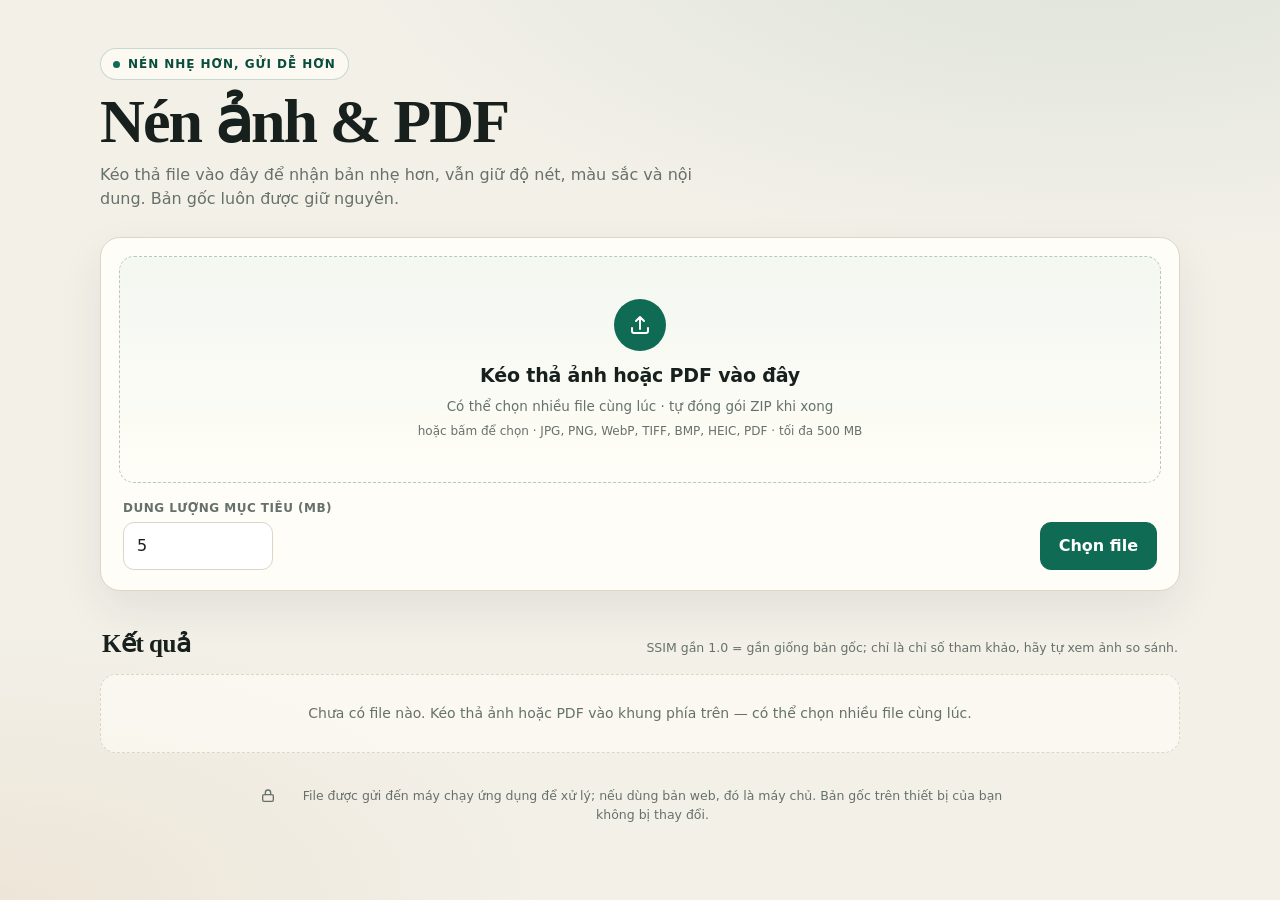
<file: static/index.html>
<!doctype html>
<html lang="vi">
<head>
<meta charset="utf-8">
<meta name="viewport" content="width=device-width, initial-scale=1">
<title>Nén ảnh &amp; PDF</title>
<link rel="stylesheet" href="/static/style.css">
</head>
<body>
<div class="wrap">
  <header class="hero">
    <span class="eyebrow">Nén nhẹ hơn, gửi dễ hơn</span>
    <h1>Nén ảnh &amp; PDF</h1>
    <p>Kéo thả file vào đây để nhận bản nhẹ hơn, vẫn giữ độ nét, màu sắc và nội dung. Bản gốc luôn được giữ nguyên.</p>
  </header>

  <section class="panel composer" aria-label="Chọn file để nén">
    <div id="dropzone" class="dropzone" tabindex="0" role="button" aria-label="Kéo thả file hoặc bấm để chọn">
      <span class="drop-icon" aria-hidden="true">
        <svg viewBox="0 0 24 24" fill="none" stroke="currentColor" stroke-width="2" stroke-linecap="round" stroke-linejoin="round">
          <path d="M12 16V4m0 0 4 4m-4-4-4 4"/>
          <path d="M4 15v3a2 2 0 0 0 2 2h12a2 2 0 0 0 2-2v-3"/>
        </svg>
      </span>
      <h2>Kéo thả ảnh hoặc PDF vào đây</h2>
      <p>Có thể chọn nhiều file cùng lúc · tự đóng gói ZIP khi xong</p>
      <p class="drop-formats">hoặc bấm để chọn · JPG, PNG, WebP, TIFF, BMP, HEIC, PDF · tối đa 500 MB</p>
      <input id="fileInput" type="file" multiple accept=".jpg,.jpeg,.png,.webp,.tif,.tiff,.bmp,.heic,.heif,.pdf" hidden>
    </div>

    <div class="controls">
      <div class="field">
        <label for="targetMb">Dung lượng mục tiêu (MB)</label>
        <input id="targetMb" type="number" inputmode="decimal" min="0.1" step="0.1" value="5">
      </div>
      <button id="chooseBtn" class="btn primary choose" type="button">Chọn file</button>
    </div>
  </section>

  <div class="results-head">
    <h2>Kết quả</h2>
    <p class="ssim-legend">SSIM gần 1.0 = gần giống bản gốc; chỉ là chỉ số tham khảo, hãy tự xem ảnh so sánh.</p>
  </div>

  <section id="results" class="results" aria-label="Danh sách file đã xử lý">
    <p id="emptyState" class="empty-state">Chưa có file nào. Kéo thả ảnh hoặc PDF vào khung phía trên — có thể chọn nhiều file cùng lúc.</p>
  </section>

  <footer class="note">
    <svg viewBox="0 0 24 24" fill="none" stroke="currentColor" stroke-width="2" stroke-linecap="round" stroke-linejoin="round" aria-hidden="true">
      <rect x="4" y="10" width="16" height="10" rx="2"/>
      <path d="M8 10V7a4 4 0 0 1 8 0v3"/>
    </svg>
    <span>File được gửi đến máy chạy ứng dụng để xử lý; nếu dùng bản web, đó là máy chủ. Bản gốc trên thiết bị của bạn không bị thay đổi.</span>
  </footer>
</div>

<div id="pageDrop" class="page-drop" hidden aria-hidden="true">
  <div class="page-drop-inner">
    <svg viewBox="0 0 24 24" fill="none" stroke="currentColor" stroke-width="2" stroke-linecap="round" stroke-linejoin="round" aria-hidden="true">
      <path d="M12 16V4m0 0 4 4m-4-4-4 4"/>
      <path d="M4 15v3a2 2 0 0 0 2 2h12a2 2 0 0 0 2-2v-3"/>
    </svg>
    <p>Thả file để bắt đầu nén</p>
  </div>
</div>

<div id="toast" class="toast" role="status" aria-live="polite" hidden></div>

<div id="compareModal" class="modal" hidden>
  <div class="modal-backdrop" data-close></div>
  <div class="modal-card" role="dialog" aria-modal="true" aria-labelledby="compareTitle">
    <header class="modal-head">
      <h2 id="compareTitle">So sánh</h2>
      <button class="icon-btn" type="button" data-close aria-label="Đóng">&times;</button>
    </header>
    <div id="compareBody" class="modal-body"></div>
    <div class="modal-foot">Ảnh xem trước chỉ để tham khảo; hãy tải bản nén về để kiểm tra ở kích thước thật.</div>
  </div>
</div>
<script src="/static/vendor/motion.js" defer></script>
<script src="/static/app.js" defer></script>
</body>
</html>
</file>
<file: static/style.css>
:root {
    --bg: #f3f0e8;
    --card: #fffdf7;
    --ink: #17201c;
    --muted: #67716b;
    --line: #ddd6c7;
    --accent: #0f6b53;
    --accent-dark: #0a4d3c;
    --accent-soft: #dcefe6;
    --amber: #9a5b00;
    --amber-soft: #fff1d6;
    --red: #a92f24;
    --red-soft: #fbe5e1;
    --shadow: 0 18px 45px rgba(31, 42, 36, .08);
    --radius: 20px;
  }

  * { box-sizing: border-box; }

  [hidden] { display: none !important; }

  .sr-only {
    position: absolute;
    width: 1px;
    height: 1px;
    padding: 0;
    margin: -1px;
    overflow: hidden;
    clip: rect(0, 0, 0, 0);
    white-space: nowrap;
    border: 0;
  }

  html { -webkit-text-size-adjust: 100%; }

  body {
    margin: 0;
    min-height: 100vh;
    color: var(--ink);
    background:
      radial-gradient(1100px 500px at 85% -10%, rgba(15, 107, 83, .10), transparent 70%),
      radial-gradient(800px 400px at 0% 100%, rgba(154, 91, 0, .07), transparent 70%),
      var(--bg);
    font-family: "Segoe UI", system-ui, -apple-system, BlinkMacSystemFont, sans-serif;
    line-height: 1.5;
  }

  .wrap {
    width: min(1080px, calc(100% - 32px));
    margin: 0 auto;
    padding: 48px 0 40px;
  }

  .hero {
    display: grid;
    gap: 10px;
    margin-bottom: 26px;
  }

  .eyebrow {
    display: inline-flex;
    align-items: center;
    gap: 8px;
    width: fit-content;
    padding: 6px 12px;
    border: 1px solid rgba(15, 107, 83, .22);
    border-radius: 999px;
    background: rgba(255, 253, 247, .7);
    color: var(--accent-dark);
    font-size: 12px;
    font-weight: 700;
    letter-spacing: .08em;
    text-transform: uppercase;
  }

  .eyebrow::before {
    content: "";
    width: 7px;
    height: 7px;
    border-radius: 50%;
    background: var(--accent);
  }

  h1 {
    margin: 0;
    font-family: Cambria, "Times New Roman", Georgia, serif;
    font-weight: 600;
    font-size: clamp(38px, 6vw, 62px);
    line-height: 1.02;
    letter-spacing: -.03em;
  }

  .hero p {
    margin: 0;
    max-width: 640px;
    color: var(--muted);
    font-size: 16px;
  }

  .panel {
    background: var(--card);
    border: 1px solid var(--line);
    border-radius: var(--radius);
    box-shadow: var(--shadow);
  }

  .composer {
    padding: 18px;
  }

  .dropzone {
    position: relative;
    display: grid;
    place-items: center;
    gap: 6px;
    padding: 42px 20px;
    text-align: center;
    border: 1.5px dashed #b9c8bf;
    border-radius: 15px;
    background:
      linear-gradient(180deg, rgba(220, 239, 230, .35), rgba(255, 253, 247, 0));
    cursor: pointer;
    transition: border-color .18s ease, background .18s ease, transform .18s ease;
  }

  .dropzone:hover,
  .dropzone:focus-visible,
  .dropzone.dragging {
    border-color: var(--accent);
    background: var(--accent-soft);
    transform: translateY(-1px);
  }

  .dropzone:focus-visible {
    outline: 3px solid var(--accent);
    outline-offset: 3px;
  }

  .drop-icon {
    display: grid;
    place-items: center;
    width: 52px;
    height: 52px;
    margin-bottom: 4px;
    border-radius: 50%;
    background: var(--accent);
    color: #fff;
  }

  .drop-icon svg { width: 24px; height: 24px; }

  .dropzone h2 {
    margin: 0;
    font-size: 19px;
    letter-spacing: -.01em;
  }

  .dropzone p {
    margin: 0;
    color: var(--muted);
    font-size: 13.5px;
  }

  .dropzone .drop-formats {
    font-size: 12px;
  }

  .controls {
    display: flex;
    align-items: end;
    gap: 12px;
    flex-wrap: wrap;
    padding: 16px 4px 2px;
  }

  .field {
    display: grid;
    gap: 5px;
  }

  .field label {
    font-size: 12px;
    font-weight: 700;
    letter-spacing: .04em;
    text-transform: uppercase;
    color: var(--muted);
  }

  .field input {
    width: 150px;
    padding: 11px 13px;
    border: 1px solid var(--line);
    border-radius: 11px;
    background: #fff;
    color: var(--ink);
    font: inherit;
    font-variant-numeric: tabular-nums;
  }

  .field input:focus {
    outline: 2px solid var(--accent);
    outline-offset: 1px;
  }

  .btn {
    display: inline-flex;
    align-items: center;
    justify-content: center;
    gap: 8px;
    padding: 11px 18px;
    border: 1px solid transparent;
    border-radius: 11px;
    background: #fff;
    color: var(--ink);
    font: inherit;
    font-weight: 700;
    text-decoration: none;
    cursor: pointer;
    transition: background .16s ease, border-color .16s ease, transform .16s ease;
  }

  .btn:hover { transform: translateY(-1px); }

  .btn:active { transform: translateY(0); }

  .btn:focus-visible {
    outline: 2px solid var(--accent);
    outline-offset: 2px;
  }

  .btn.primary {
    background: var(--accent);
    color: #fff;
    border-color: var(--accent);
  }

  .btn.primary:hover { background: var(--accent-dark); }

  .btn.ghost {
    border-color: var(--line);
    background: transparent;
  }

  .btn.ghost:hover { background: #f5f2ea; }

  .btn[disabled] {
    opacity: .55;
    cursor: not-allowed;
    transform: none;
  }

  .controls .choose { margin-left: auto; }

  .results-head {
    display: flex;
    align-items: baseline;
    justify-content: space-between;
    gap: 16px;
    flex-wrap: wrap;
    margin: 34px 2px 12px;
  }

  .results-head h2 {
    margin: 0;
    font-family: Cambria, "Times New Roman", Georgia, serif;
    font-size: 25px;
    font-weight: 600;
    letter-spacing: -.02em;
  }

  .ssim-legend {
    margin: 0;
    color: var(--muted);
    font-size: 12.5px;
    max-width: 560px;
  }

  .results {
    display: grid;
    gap: 16px;
  }

  .empty-state {
    margin: 0;
    padding: 28px 20px;
    border: 1.5px dashed var(--line);
    border-radius: 16px;
    background: rgba(255, 253, 247, .6);
    color: var(--muted);
    font-size: 14px;
    text-align: center;
  }

  .batch {
    display: grid;
    background: var(--card);
    border: 1px solid var(--line);
    border-radius: 16px;
    box-shadow: var(--shadow);
    overflow: hidden;
    scroll-margin-top: 18px;
  }

  .batch-head {
    display: grid;
    gap: 10px;
    padding: 16px 18px;
    border-bottom: 1px solid #ece6d9;
  }

  .batch.is-older {
    box-shadow: none;
    border-radius: 14px;
  }

  .batch.is-older .batch-head {
    padding: 13px 15px;
    border-bottom: 0;
  }

  .batch-title-row {
    display: flex;
    align-items: center;
    gap: 10px;
    flex-wrap: wrap;
  }

  .batch-title {
    margin: 0;
    min-width: 0;
    font-family: Cambria, "Times New Roman", Georgia, serif;
    font-size: 19px;
    font-weight: 600;
    letter-spacing: -.02em;
    overflow-wrap: anywhere;
  }

  .batch.is-older .batch-title { font-size: 16px; }

  .batch-state {
    flex: none;
    margin-left: auto;
    padding: 4px 9px;
    border-radius: 999px;
    background: #eee9dc;
    color: #4c554f;
    font-size: 11px;
    font-weight: 750;
    letter-spacing: .03em;
  }

  .batch-state.running {
    background: var(--accent-soft);
    color: var(--accent-dark);
  }

  .batch-state.done {
    background: #e8eefc;
    color: #244d9b;
  }

  .batch-progress {
    display: grid;
    gap: 6px;
  }

  .batch-bar {
    height: 8px;
    overflow: hidden;
    border-radius: 99px;
    background: #ece6d9;
  }

  .batch-bar span {
    display: block;
    width: 100%;
    height: 100%;
    border-radius: inherit;
    background: var(--accent);
    transform: scaleX(0);
    transform-origin: left center;
    transition: transform .22s ease;
  }

  .batch-progress-text {
    margin: 0;
    color: var(--muted);
    font-size: 12.5px;
    font-variant-numeric: tabular-nums;
    overflow-wrap: anywhere;
  }

  .batch-summary {
    margin: 0;
    color: var(--ink);
    font-size: 13.5px;
    font-weight: 650;
    overflow-wrap: anywhere;
  }

  .batch-skipped {
    margin: 0;
    padding: 9px 11px;
    border-left: 3px solid var(--amber);
    border-radius: 0 8px 8px 0;
    background: var(--amber-soft);
    color: #6d4300;
    font-size: 12.5px;
    overflow-wrap: anywhere;
  }

  .batch-error {
    display: flex;
    align-items: center;
    gap: 10px;
    flex-wrap: wrap;
    margin: 0;
    padding: 9px 11px;
    border-radius: 9px;
    background: var(--red-soft);
    color: var(--red);
    font-size: 12.5px;
    font-weight: 650;
  }

  .batch-error .btn {
    min-height: 44px;
    padding: 8px 13px;
    font-size: 12.5px;
  }

  .batch-actions {
    display: flex;
    align-items: center;
    gap: 10px;
    flex-wrap: wrap;
  }

  .batch-actions .btn { min-height: 44px; }

  .batch-expand {
    min-height: 44px;
    margin-left: auto;
    padding: 8px 13px;
    font-size: 12.5px;
  }

  .file-rows {
    display: grid;
    margin: 0;
    padding: 0;
    list-style: none;
  }

  .file-row {
    border-top: 1px solid #f0ece2;
  }

  .file-row:first-child { border-top: 0; }

  .row-main {
    display: flex;
    align-items: center;
    gap: 8px 10px;
    flex-wrap: wrap;
    padding: 12px 16px;
  }

  .file-icon {
    display: grid;
    place-items: center;
    flex: none;
    width: 38px;
    height: 38px;
    border-radius: 10px;
    background: var(--accent-soft);
    color: var(--accent-dark);
  }

  .file-icon.pdf {
    background: var(--red-soft);
    color: var(--red);
  }

  .file-icon svg {
    width: 20px;
    height: 20px;
  }

  .row-info {
    flex: 1 1 140px;
    min-width: 0;
  }

  .row-name {
    margin: 0;
    font-size: 14px;
    font-weight: 700;
    line-height: 1.35;
    overflow-wrap: anywhere;
  }

  .row-size {
    margin: 2px 0 0;
    color: var(--muted);
    font-size: 12px;
    font-variant-numeric: tabular-nums;
    overflow-wrap: anywhere;
  }

  .row-error {
    margin: 5px 0 0;
    color: var(--red);
    font-size: 12px;
    font-weight: 600;
    overflow-wrap: anywhere;
  }

  .row-status {
    display: inline-flex;
    align-items: center;
    gap: 6px;
    flex: 0 1 auto;
    max-width: 100%;
    padding: 5px 9px;
    border-radius: 999px;
    background: #eee9dc;
    color: #4c554f;
    font-size: 11.5px;
    font-weight: 750;
    line-height: 1.3;
  }

  .row-status svg {
    flex: none;
    width: 14px;
    height: 14px;
  }

  .row-status .spinner {
    width: 13px;
    height: 13px;
    border-width: 2px;
  }

  .row-status.ok { background: var(--accent-soft); color: var(--accent-dark); }
  .row-status.notice { background: #e8eefc; color: #244d9b; }
  .row-status.warn { background: var(--amber-soft); color: var(--amber); }
  .row-status.error { background: var(--red-soft); color: var(--red); }

  .row-toggle {
    min-height: 44px;
    margin-left: auto;
    padding: 8px 12px;
    font-size: 12.5px;
  }

  .row-detail {
    padding: 2px 16px 16px;
  }

  .row-detail .stats { margin-top: 2px; }

  .older {
    display: grid;
    gap: 10px;
  }

  .older-toggle {
    display: flex;
    align-items: center;
    gap: 10px;
    width: 100%;
    min-height: 48px;
    padding: 11px 15px;
    border: 1px solid var(--line);
    border-radius: 14px;
    background: rgba(255, 253, 247, .76);
    color: var(--ink);
    font: inherit;
    font-size: 13.5px;
    font-weight: 700;
    text-align: left;
    cursor: pointer;
  }

  .older-toggle:hover { background: #f7f3e9; }

  .older-toggle:focus-visible {
    outline: 3px solid var(--accent);
    outline-offset: 2px;
  }

  .older-toggle .chev {
    flex: none;
    width: 18px;
    height: 18px;
    margin-left: auto;
    transition: transform .2s ease;
  }

  .older-toggle[aria-expanded="true"] .chev { transform: rotate(180deg); }

  .older-list {
    display: grid;
    gap: 10px;
  }

  .toast {
    position: fixed;
    left: 0;
    right: 0;
    bottom: 24px;
    z-index: 90;
    width: fit-content;
    max-width: calc(100% - 32px);
    margin: 0 auto;
    padding: 12px 18px;
    border-radius: 12px;
    background: var(--accent-dark);
    color: #fff;
    box-shadow: 0 16px 40px rgba(10, 45, 35, .28);
    font-size: 13.5px;
    font-weight: 650;
    text-align: center;
  }

  .page-drop {
    position: fixed;
    inset: 0;
    z-index: 80;
    display: grid;
    place-items: center;
    padding: 20px;
    background: rgba(15, 36, 29, .55);
    pointer-events: none;
  }

  .page-drop-inner {
    display: grid;
    place-items: center;
    gap: 12px;
    padding: 30px 34px;
    border: 2px dashed rgba(15, 107, 83, .45);
    border-radius: 22px;
    background: rgba(255, 253, 247, .97);
    color: var(--accent-dark);
    box-shadow: 0 24px 70px rgba(0, 0, 0, .22);
    text-align: center;
  }

  .page-drop-inner svg {
    width: 40px;
    height: 40px;
  }

  .page-drop-inner p {
    margin: 0;
    font-size: 19px;
    font-weight: 750;
  }

  .card {
    padding: 20px;
    background: var(--card);
    border: 1px solid var(--line);
    border-radius: 16px;
    animation: card-in .28s ease both;
  }

  @keyframes card-in {
    from { opacity: 0; transform: translateY(8px); }
    to { opacity: 1; transform: translateY(0); }
  }

  .card-top {
    display: flex;
    align-items: flex-start;
    justify-content: space-between;
    gap: 14px;
  }

  .file-name {
    margin: 0;
    font-size: 15.5px;
    font-weight: 750;
    overflow-wrap: anywhere;
  }

  .file-meta {
    margin: 3px 0 0;
    color: var(--muted);
    font-size: 12.5px;
    font-variant-numeric: tabular-nums;
  }

  .pill {
    flex: none;
    padding: 4px 9px;
    border-radius: 999px;
    background: #eee9dc;
    color: var(--muted);
    font-size: 11px;
    font-weight: 700;
    letter-spacing: .04em;
    text-transform: uppercase;
  }

  .pill.ok { background: var(--accent-soft); color: var(--accent-dark); }
  .pill.notice { background: #e8eefc; color: #244d9b; }
  .pill.warn { background: var(--amber-soft); color: var(--amber); }
  .pill.error { background: var(--red-soft); color: var(--red); }

  .working {
    display: flex;
    align-items: center;
    gap: 10px;
    margin-top: 16px;
    color: var(--muted);
    font-size: 13.5px;
  }

  .spinner {
    width: 17px;
    height: 17px;
    border: 2px solid #d7d1c2;
    border-top-color: var(--accent);
    border-radius: 50%;
    animation: spin .8s linear infinite;
  }

  .btn.primary .spinner {
    flex: none;
    border-color: rgba(255, 255, 255, .4);
    border-top-color: #fff;
  }

  @keyframes spin { to { transform: rotate(360deg); } }

  .progress {
    height: 4px;
    margin-top: 12px;
    overflow: hidden;
    border-radius: 99px;
    background: #ece6d9;
  }

  .progress::after {
    content: "";
    display: block;
    width: 38%;
    height: 100%;
    border-radius: inherit;
    background: var(--accent);
    animation: slide 1.2s ease-in-out infinite;
  }

  @keyframes slide {
    0% { transform: translateX(-110%); }
    100% { transform: translateX(290%); }
  }

  .result {
    margin-top: 17px;
    display: grid;
    gap: 14px;
  }

  .stats {
    display: grid;
    grid-template-columns: repeat(3, minmax(0, 1fr));
    gap: 9px;
  }

  .stat {
    padding: 11px 12px;
    border: 1px solid #ebe5d8;
    border-radius: 11px;
    background: #fbf9f3;
    min-width: 0;
  }

  .stat .k {
    display: flex;
    align-items: center;
    gap: 5px;
    color: var(--muted);
    font-size: 10.5px;
    font-weight: 700;
    letter-spacing: .055em;
    text-transform: uppercase;
  }

  .stat .v {
    margin-top: 3px;
    font-size: 14px;
    font-weight: 700;
    font-variant-numeric: tabular-nums;
    overflow-wrap: anywhere;
  }

  .stat .v small {
    color: var(--muted);
    font-size: 12px;
    font-weight: 600;
  }

  .help {
    display: inline-grid;
    place-items: center;
    width: 15px;
    height: 15px;
    border: 1px solid #b8b1a0;
    border-radius: 50%;
    color: var(--muted);
    font-size: 9.5px;
    font-weight: 800;
    cursor: help;
    line-height: 1;
  }

  .status-line {
    display: flex;
    gap: 9px;
    align-items: flex-start;
    padding: 10px 12px;
    border-radius: 10px;
    background: var(--accent-soft);
    color: var(--accent-dark);
    font-size: 13px;
    font-weight: 650;
  }

  .status-line.notice { background: #e8eefc; color: #244d9b; }
  .status-line.warn { background: var(--amber-soft); color: var(--amber); }
  .status-line.error { background: var(--red-soft); color: var(--red); }

  .status-line .mark { font-weight: 900; }

  .warnings {
    display: grid;
    gap: 6px;
    margin: 0;
    padding: 0;
    list-style: none;
  }

  .warnings li {
    padding: 9px 11px;
    border-left: 3px solid var(--amber);
    border-radius: 0 8px 8px 0;
    background: var(--amber-soft);
    color: #6d4300;
    font-size: 12.5px;
  }

  .notes {
    display: grid;
    gap: 6px;
    margin: 0;
    padding: 0;
    list-style: none;
  }

  .notes li {
    padding: 9px 11px;
    border-left: 3px solid #244d9b;
    border-radius: 0 8px 8px 0;
    background: #e8eefc;
    color: #244d9b;
    font-size: 12.5px;
  }

  .card-actions {
    display: flex;
    align-items: center;
    gap: 9px;
    flex-wrap: wrap;
  }

  .out-name {
    margin-left: auto;
    color: var(--muted);
    font-size: 11.5px;
    overflow-wrap: anywhere;
  }

  .error-box {
    margin-top: 14px;
    padding: 12px 13px;
    border-radius: 10px;
    background: var(--red-soft);
    color: var(--red);
    font-size: 13.5px;
    font-weight: 600;
  }

  .note {
    display: flex;
    align-items: flex-start;
    justify-content: center;
    gap: 9px;
    margin: 34px auto 0;
    max-width: 760px;
    color: var(--muted);
    font-size: 12.5px;
    text-align: center;
  }

  .note svg {
    flex: none;
    width: 16px;
    height: 16px;
    margin-top: 1px;
  }

  /* ---------- Compare modal ---------- */

  body.modal-open { overflow: hidden; }

  .modal[hidden] { display: none; }

  .modal {
    position: fixed;
    inset: 0;
    z-index: 50;
    display: grid;
    place-items: center;
    padding: 18px;
  }

  .modal-backdrop {
    position: absolute;
    inset: 0;
    background: rgba(15, 24, 20, .62);
    backdrop-filter: blur(3px);
  }

  .modal-card {
    position: relative;
    display: flex;
    flex-direction: column;
    width: min(1180px, 100%);
    max-height: calc(100vh - 36px);
    overflow: hidden;
    background: var(--card);
    border: 1px solid var(--line);
    border-radius: 18px;
    box-shadow: 0 30px 80px rgba(0, 0, 0, .28);
    animation: modal-in .2s ease both;
  }

  @keyframes modal-in {
    from { opacity: 0; transform: translateY(10px) scale(.99); }
    to { opacity: 1; transform: translateY(0) scale(1); }
  }

  .modal-head {
    display: flex;
    align-items: center;
    justify-content: space-between;
    gap: 14px;
    padding: 15px 18px;
    border-bottom: 1px solid var(--line);
  }

  .modal-head h2 {
    margin: 0;
    font-family: Cambria, "Times New Roman", Georgia, serif;
    font-size: 21px;
    font-weight: 600;
    overflow-wrap: anywhere;
  }

  .icon-btn {
    display: grid;
    place-items: center;
    width: 36px;
    height: 36px;
    border: 1px solid var(--line);
    border-radius: 50%;
    background: transparent;
    color: var(--ink);
    font-size: 22px;
    line-height: 1;
    cursor: pointer;
  }

  .icon-btn:hover { background: #f2eee4; }

  .modal-body {
    padding: 18px;
    overflow: auto;
    overscroll-behavior: contain;
  }

  .compare-block + .compare-block { margin-top: 24px; }

  .compare-block h3 {
    margin: 0 0 10px;
    font-size: 12px;
    font-weight: 800;
    letter-spacing: .08em;
    text-transform: uppercase;
    color: var(--muted);
  }

  .pair {
    display: grid;
    grid-template-columns: 1fr 1fr;
    gap: 12px;
  }

  .pair figure {
    margin: 0;
    min-width: 0;
    border: 1px solid var(--line);
    border-radius: 12px;
    overflow: hidden;
    background: #f6f2e9;
  }

  .pair figcaption {
    padding: 8px 11px;
    border-bottom: 1px solid var(--line);
    background: #fffdf7;
    color: var(--muted);
    font-size: 11.5px;
    font-weight: 750;
    letter-spacing: .05em;
    text-transform: uppercase;
  }

  .pair figcaption.out { color: var(--accent-dark); }

  .img-shell {
    position: relative;
    min-height: 120px;
    display: grid;
    place-items: center;
    background:
      linear-gradient(45deg, #ece7dc 25%, transparent 25%),
      linear-gradient(-45deg, #ece7dc 25%, transparent 25%),
      linear-gradient(45deg, transparent 75%, #ece7dc 75%),
      linear-gradient(-45deg, transparent 75%, #ece7dc 75%),
      #f6f2e9;
    background-size: 18px 18px;
    background-position: 0 0, 0 9px, 9px -9px, -9px 0;
  }

  .img-shell img {
    display: block;
    width: 100%;
    height: auto;
    max-height: 58vh;
    object-fit: contain;
    opacity: 0;
    transition: opacity .2s ease;
  }

  .img-shell.ready img { opacity: 1; }

  .img-shell .loading {
    position: absolute;
    inset: 0;
    display: grid;
    place-items: center;
    padding: 20px;
    color: var(--muted);
    font-size: 12.5px;
    text-align: center;
    background: rgba(246, 242, 233, .9);
  }

  .img-shell.ready .loading { display: none; }

  .img-shell.error img { display: none; }

  .img-shell.error .loading { color: var(--red); }

  .pdf-nav {
    display: flex;
    align-items: center;
    justify-content: center;
    gap: 12px;
    margin-bottom: 12px;
  }

  .pdf-nav span {
    min-width: 116px;
    text-align: center;
    color: var(--muted);
    font-size: 12.5px;
    font-weight: 700;
    font-variant-numeric: tabular-nums;
  }

  .pdf-nav .btn { padding: 8px 13px; font-size: 12.5px; }

  .modal-foot {
    padding: 10px 18px;
    border-top: 1px solid var(--line);
    color: var(--muted);
    font-size: 11.5px;
  }

  @media (max-width: 760px) {
    .wrap { padding-top: 30px; }
    .composer { padding: 13px; }
    .dropzone { padding: 32px 14px; }
    .controls .choose { margin-left: 0; width: 100%; }
    .stats { grid-template-columns: repeat(2, minmax(0, 1fr)); }
    .out-name { width: 100%; margin-left: 0; }
    .pair { grid-template-columns: 1fr; }
    .modal { padding: 8px; }
    .modal-card { max-height: calc(100vh - 16px); }
    .modal-body { padding: 12px; }
    .pair img { max-height: none; }
    .batch-head { padding: 14px; }
    .batch.is-older .batch-head { padding: 12px; }
    .batch-title { font-size: 17px; }
    .row-main { padding: 12px; }
    .row-detail { padding: 0 12px 14px; }
    .row-toggle { padding: 8px 10px; }
  }

  @media (max-width: 420px) {
    .row-status { font-size: 11px; }
    .batch-expand { margin-left: 0; width: 100%; }
    .page-drop-inner { padding: 24px 20px; }
    .page-drop-inner p { font-size: 17px; }
  }

  @media (prefers-reduced-motion: reduce) {
    *, *::before, *::after {
      animation-duration: .01ms !important;
      animation-iteration-count: 1 !important;
      transition-duration: .01ms !important;
    }
  }
</file>
